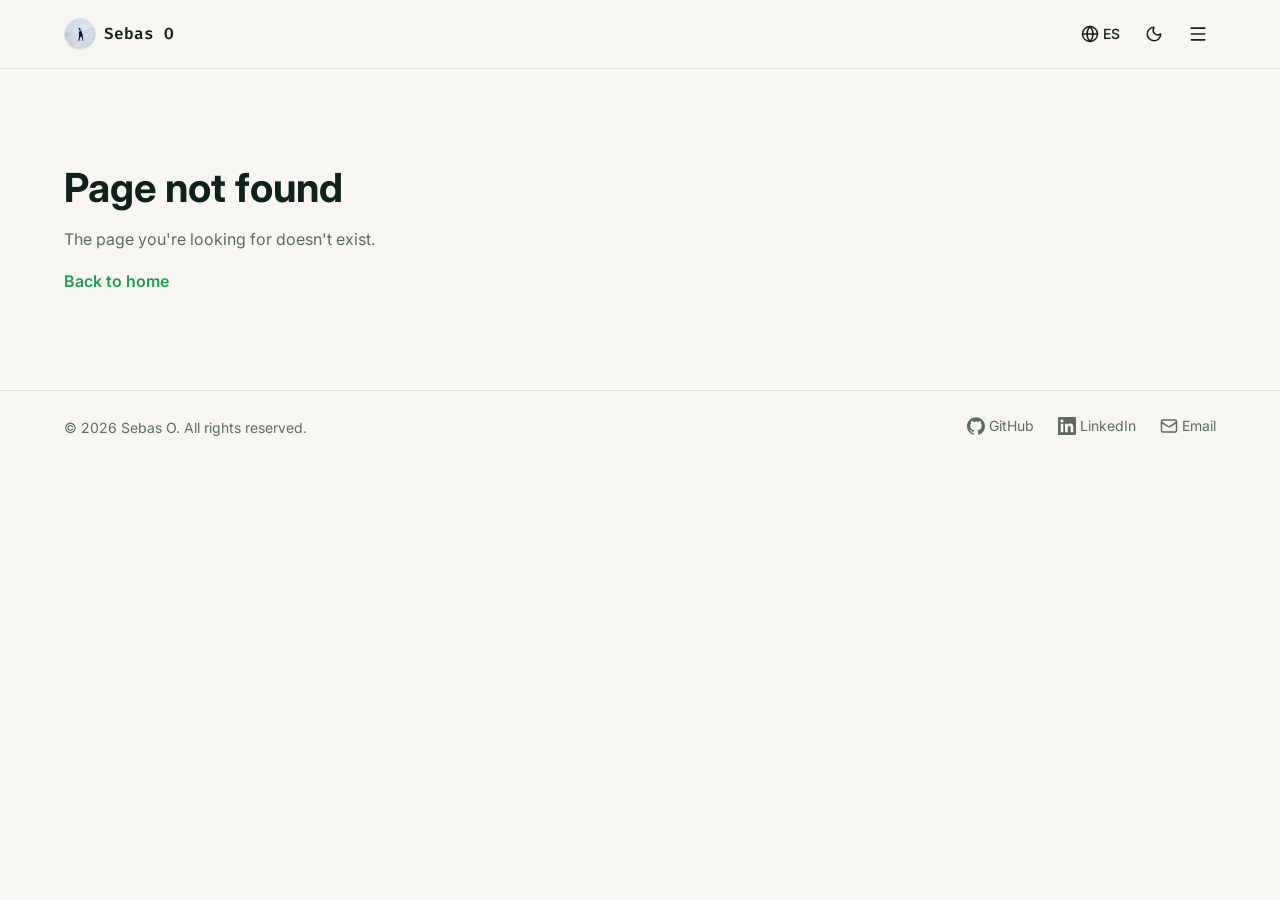
<file: index.html>
<!DOCTYPE html>
<html lang="en">
  <head>
    <meta charset="UTF-8" />
    <link rel="icon" href="/favicon.svg" type="image/svg+xml" />
    <link rel="alternate icon" href="/favicon.ico" />
    <link rel="apple-touch-icon" href="/apple-touch-icon.png" />
    <meta name="viewport" content="width=device-width, initial-scale=1.0" />
    <meta name="theme-color" content="#0a100d" />
    <meta
      name="description"
      content="Sebas O — software developer. Projects, notes and tutorials." />

    <meta property="og:type" content="website" />
    <meta property="og:site_name" content="Sebas O" />
    <meta property="og:title" content="Sebas O — Software Developer" />
    <meta
      property="og:description"
      content="Sebas O — software developer. Projects, notes and tutorials." />
    <meta property="og:image" content="https://sebasore4.github.io/avatar.png" />
    <meta property="og:url" content="https://sebasore4.github.io" />
    <meta name="twitter:card" content="summary" />

    <link rel="preconnect" href="https://fonts.googleapis.com" />
    <link rel="preconnect" href="https://fonts.gstatic.com" crossorigin />
    <link
      href="https://fonts.googleapis.com/css2?family=Fira+Code:wght@400;500&family=Inter:wght@400;500;600;700&display=swap"
      rel="stylesheet" />

    <title>Sebas O</title>

    <script>
      // Applied before Vue mounts to avoid a flash of the wrong theme.
      ;(function () {
        var stored = localStorage.getItem('theme')
        var theme =
          stored === 'light' || stored === 'dark'
            ? stored
            : window.matchMedia('(prefers-color-scheme: light)').matches
              ? 'light'
              : 'dark'
        document.documentElement.dataset.theme = theme
      })()
    </script>
    <script type="module" crossorigin src="/assets/index-DQH-T2KI.js"></script>
    <link rel="modulepreload" crossorigin href="/assets/_plugin-vue_export-helper-kH0scimE.js">
    <link rel="stylesheet" crossorigin href="/assets/index-CdWPcAaw.css">
  </head>
  <body>
    <div id="app"></div>
  </body>
</html>
</file>
<file: assets/index-CdWPcAaw.css>
:root{--space-3xs:.25rem;--space-2xs:.5rem;--space-xs:.75rem;--space-sm:1rem;--space-md:1.5rem;--space-lg:2.5rem;--space-xl:4rem;--space-2xl:6rem;--font-sans:"Inter", system-ui, -apple-system, "Segoe UI", Roboto, sans-serif;--font-mono:"Fira Code", ui-monospace, "SFMono-Regular", Menlo, monospace;--text-sm:.875rem;--text-base:1rem;--text-lg:1.25rem;--text-xl:clamp(1.375rem, 3vw + .75rem, 1.75rem);--text-2xl:clamp(1.625rem, 4vw + .75rem, 2.5rem);--text-3xl:clamp(2.1rem, 5vw + 1rem, 3.5rem);--radius-sm:6px;--radius-md:12px;--radius-lg:20px;--max-width:72rem;--transition-fast:.15s ease;--transition-base:.25s ease}:root[data-theme=dark]{--color-bg:#0a100d;--color-surface:#101c17;--color-surface-raised:#16241d;--color-text:#e7f2ec;--color-text-muted:#93a89e;--color-border:#e7f2ec14;--color-accent:#4ade80;--color-accent-hover:#6ee7a4;--color-accent-contrast:#06170e;--color-accent-secondary:#a78bfa;--color-accent-secondary-hover:#c4b0fd;--color-accent-warm:#f5c66b;--color-danger:#f87171;--shadow-elevated:0 20px 40px -20px #0009}:root[data-theme=light]{--color-bg:#f7f6f2;--color-surface:#fff;--color-surface-raised:#fff;--color-text:#10201a;--color-text-muted:#5b6b63;--color-border:#10201a1a;--color-accent:#1f9d55;--color-accent-hover:#187a42;--color-accent-contrast:#f7f6f2;--color-accent-secondary:#7c4fe0;--color-accent-secondary-hover:#6539c2;--color-accent-warm:#b8791f;--color-danger:#c0392b;--shadow-elevated:0 20px 40px -20px #10201a26}*,:before,:after{box-sizing:border-box}*{margin:0}html{-webkit-text-size-adjust:100%;--lightningcss-light:initial;--lightningcss-dark: ;color-scheme:light dark}@media (prefers-color-scheme:dark){html{--lightningcss-light: ;--lightningcss-dark:initial}}body{min-height:100svh;font-family:var(--font-sans);font-size:var(--text-base);color:var(--color-text);background-color:var(--color-bg);transition:background-color var(--transition-base), color var(--transition-base);line-height:1.6}img,picture,svg{max-width:100%;display:block}input,button,textarea,select{font:inherit;color:inherit}button{cursor:pointer;background:0 0;border:none}a{color:inherit;text-decoration:none}ul,ol{padding:0;list-style:none}h1,h2,h3,h4{text-wrap:balance;line-height:1.15}p{text-wrap:pretty}@media (prefers-reduced-motion:reduce){*,:before,:after{scroll-behavior:auto!important;transition-duration:.01ms!important;animation-duration:.01ms!important;animation-iteration-count:1!important}}.skip-link{clip:rect(0, 0, 0, 0);white-space:nowrap;border:0;width:1px;height:1px;margin:-1px;padding:0;position:absolute;overflow:hidden}.skip-link:focus{top:var(--space-sm);left:var(--space-sm);z-index:100;width:auto;height:auto;padding:var(--space-2xs) var(--space-sm);clip:auto;color:var(--color-accent-contrast);background:var(--color-accent);border-radius:var(--radius-sm);margin:0;position:fixed;overflow:visible}a:focus-visible,button:focus-visible,[tabindex]:focus-visible{outline:2px solid var(--color-accent);outline-offset:2px;border-radius:var(--radius-sm)}pre{padding:var(--space-sm);background:var(--color-surface-raised);border:1px solid var(--color-border);border-radius:var(--radius-md);overflow-x:auto}pre code{font-family:var(--font-mono);font-size:var(--text-sm);background:0 0}:not(pre)>code{font-family:var(--font-mono);background:var(--color-surface-raised);border-radius:4px;padding:.15em .4em;font-size:.9em}.hljs-keyword,.hljs-selector-tag,.hljs-literal,.hljs-section,.hljs-link{color:var(--color-accent-secondary)}.hljs-function .hljs-title,.hljs-title.function_{color:var(--color-accent)}.hljs-string,.hljs-attr,.hljs-symbol,.hljs-bullet,.hljs-addition{color:var(--color-accent-warm)}.hljs-comment,.hljs-quote,.hljs-deletion{color:var(--color-text-muted);font-style:italic}.hljs-number,.hljs-regexp,.hljs-built_in{color:var(--color-accent-secondary-hover)}.theme-toggle[data-v-41e1a736]{width:2.25rem;height:2.25rem;color:var(--color-text);border-radius:var(--radius-sm);transition:color var(--transition-fast);justify-content:center;align-items:center;display:inline-flex}.theme-toggle[data-v-41e1a736]:hover{color:var(--color-accent)}.locale-switch[data-v-ecfdee87]{align-items:center;gap:var(--space-3xs);height:2.25rem;padding-inline:var(--space-2xs);font-size:var(--text-sm);color:var(--color-text);border-radius:var(--radius-sm);transition:color var(--transition-fast);font-weight:500;display:inline-flex}.locale-switch[data-v-ecfdee87]:hover{color:var(--color-accent)}.app-header[data-v-6f2d310f]{z-index:20;background:color-mix(in srgb, var(--color-bg) 85%, transparent);border-bottom:1px solid var(--color-border);-webkit-backdrop-filter:blur(8px);backdrop-filter:blur(8px);position:sticky;top:0}.inner[data-v-6f2d310f]{justify-content:space-between;align-items:center;gap:var(--space-md);width:min(100% - var(--space-md) * 2, var(--max-width));padding-block:var(--space-sm);margin-inline:auto;display:flex}.brand[data-v-6f2d310f]{align-items:center;gap:var(--space-2xs);font-family:var(--font-mono);color:var(--color-text);font-weight:600;display:inline-flex}.brand-avatar[data-v-6f2d310f]{object-fit:cover;border:1px solid var(--color-border);border-radius:50%;width:2rem;height:2rem}.controls[data-v-6f2d310f]{align-items:center;gap:var(--space-2xs);display:flex}.menu-toggle[data-v-6f2d310f]{width:2.25rem;height:2.25rem;color:var(--color-text);border-radius:var(--radius-sm);transition:color var(--transition-fast), background var(--transition-fast);justify-content:center;align-items:center;display:inline-flex}.menu-toggle[data-v-6f2d310f]:hover,.menu-toggle.is-open[data-v-6f2d310f]{color:var(--color-accent);background:var(--color-surface-raised)}.icon-swap-enter-active[data-v-6f2d310f],.icon-swap-leave-active[data-v-6f2d310f]{transition:transform var(--transition-fast), opacity var(--transition-fast)}.icon-swap-enter-from[data-v-6f2d310f]{opacity:0;transform:rotate(-45deg)}.icon-swap-leave-to[data-v-6f2d310f]{opacity:0;transform:rotate(45deg)}.menu-backdrop[data-v-6f2d310f]{background:#00000059;position:fixed;inset:0}.menu-panel[data-v-6f2d310f]{top:100%;right:max(var(--space-md), (100% - var(--max-width)) / 2 + var(--space-md));z-index:1;width:min(16rem, 100% - var(--space-md) * 2);padding:var(--space-2xs);margin-top:var(--space-2xs);background:var(--color-surface);border:1px solid var(--color-border);border-radius:var(--radius-md);box-shadow:var(--shadow-elevated);position:absolute}.menu-panel ul[data-v-6f2d310f]{flex-direction:column;display:flex}.menu-panel a[data-v-6f2d310f]{padding:var(--space-2xs) var(--space-sm);color:var(--color-text-muted);border-radius:var(--radius-sm);transition:color var(--transition-fast), background var(--transition-fast), padding-left var(--transition-fast);font-weight:500;display:block;position:relative}.menu-panel a[data-v-6f2d310f]:hover{color:var(--color-accent);background:var(--color-surface-raised)}.menu-panel a.router-link-exact-active[data-v-6f2d310f]{padding-left:var(--space-md);color:var(--color-accent)}.menu-panel a.router-link-exact-active[data-v-6f2d310f]:before{left:var(--space-sm);content:"";background:var(--color-accent);border-radius:50%;width:6px;height:6px;position:absolute;top:50%;translate:0 -50%}.menu-enter-active[data-v-6f2d310f],.menu-leave-active[data-v-6f2d310f]{transition:opacity var(--transition-fast), transform var(--transition-fast)}.menu-enter-from[data-v-6f2d310f],.menu-leave-to[data-v-6f2d310f]{opacity:0}.menu-panel.menu-enter-from[data-v-6f2d310f],.menu-panel.menu-leave-to[data-v-6f2d310f]{transform:translateY(-6px)scale(.98)}@media (prefers-reduced-motion:reduce){.icon-swap-enter-active[data-v-6f2d310f],.icon-swap-leave-active[data-v-6f2d310f],.menu-enter-active[data-v-6f2d310f],.menu-leave-active[data-v-6f2d310f]{transition:opacity var(--transition-fast)}.icon-swap-enter-from[data-v-6f2d310f],.icon-swap-leave-to[data-v-6f2d310f],.menu-panel.menu-enter-from[data-v-6f2d310f],.menu-panel.menu-leave-to[data-v-6f2d310f]{transform:none}}.app-footer[data-v-f3ac67be]{border-top:1px solid var(--color-border)}.inner[data-v-f3ac67be]{justify-content:space-between;align-items:center;gap:var(--space-sm);width:min(100% - var(--space-md) * 2, var(--max-width));padding-block:var(--space-md);font-size:var(--text-sm);color:var(--color-text-muted);flex-wrap:wrap;margin-inline:auto;display:flex}.socials[data-v-f3ac67be]{gap:var(--space-md);flex-wrap:wrap;display:flex}.socials a[data-v-f3ac67be]{align-items:center;gap:var(--space-3xs);transition:color var(--transition-fast);display:inline-flex}.socials a[data-v-f3ac67be]:hover{color:var(--color-accent)}
</file>
